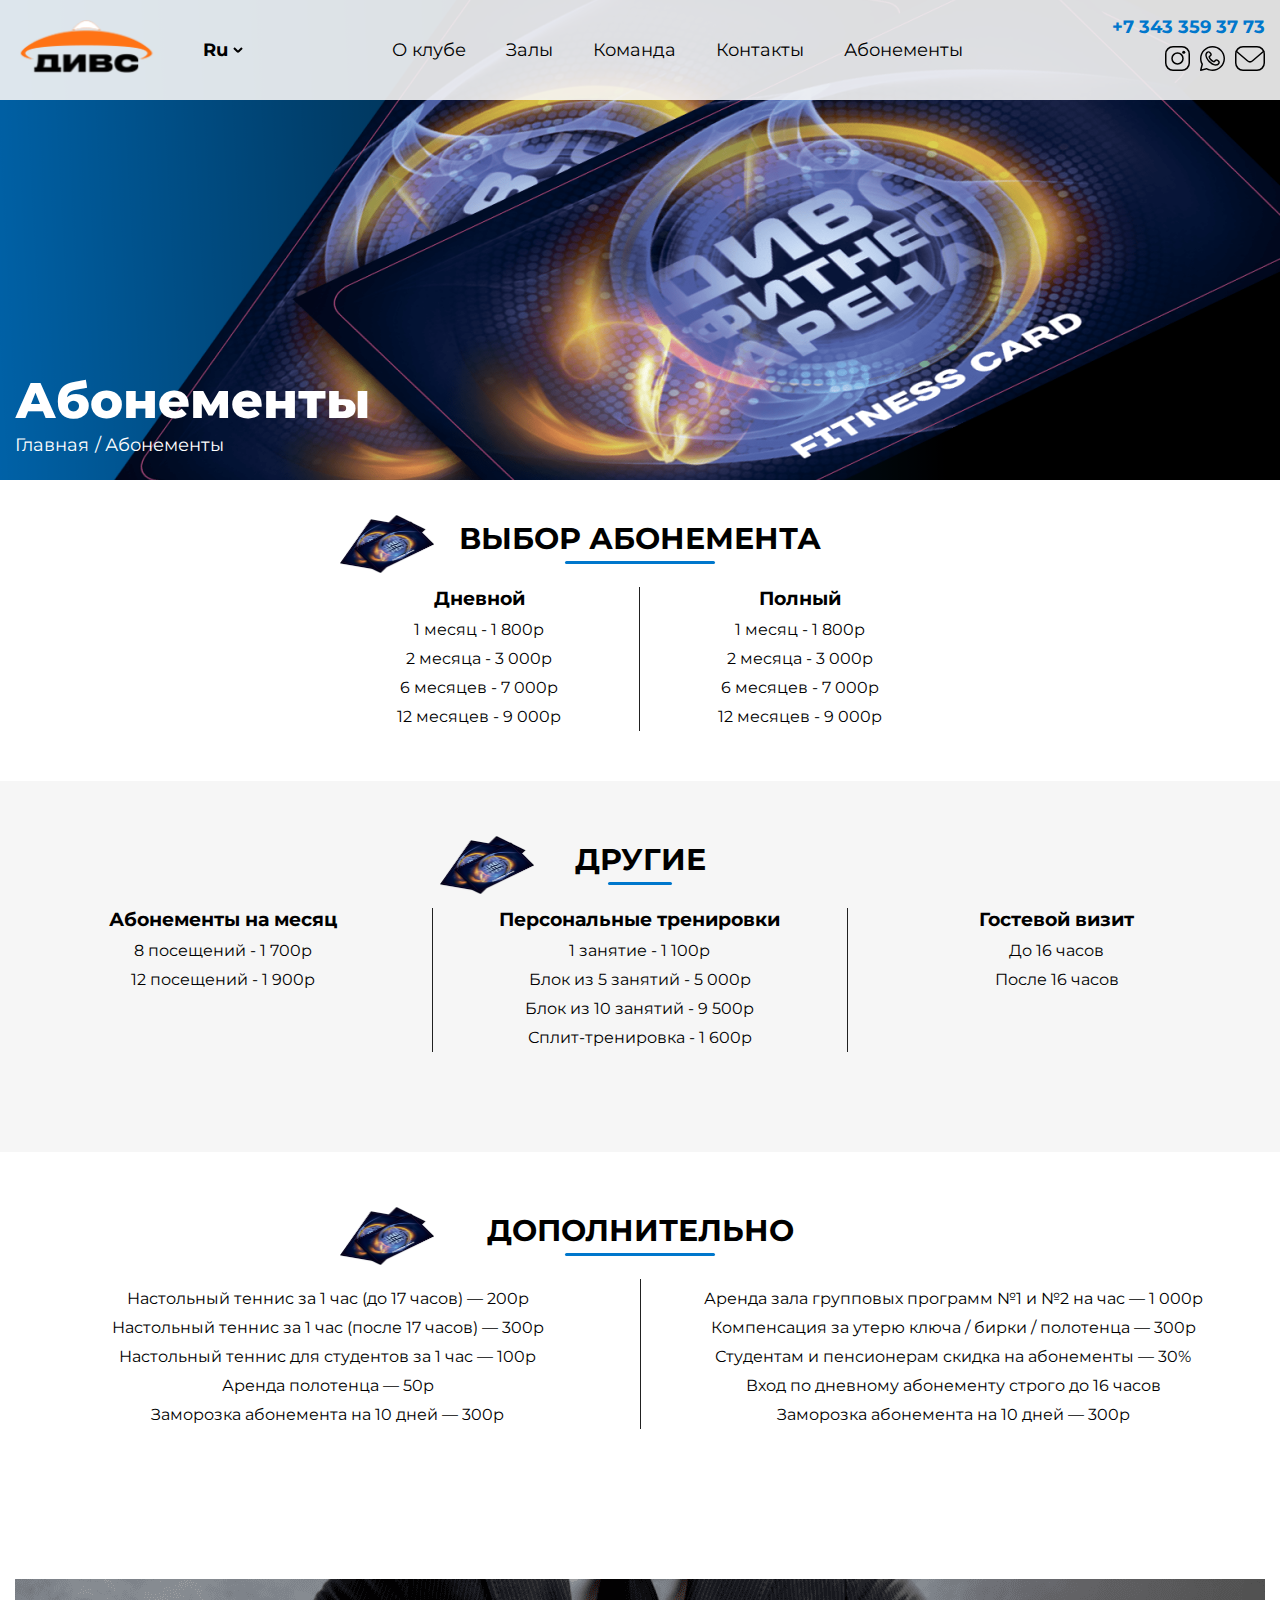
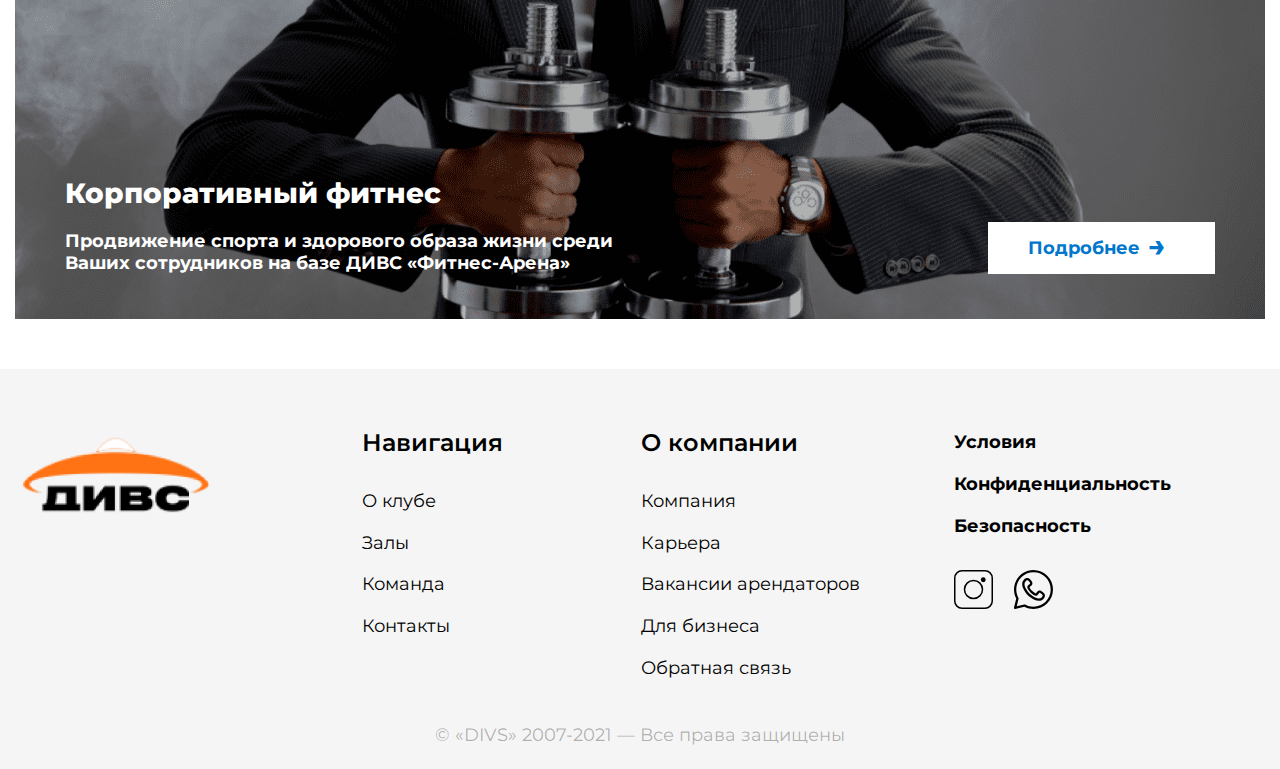
<file: tickets.html>
<!DOCTYPE html>
<html lang="ru">

<head>
    <meta charset="UTF-8">
    <meta http-equiv="X-UA-Compatible" content="IE=edge">
    <meta name="viewport" content="width=device-width, initial-scale=1.0">
    <title>Fitness</title>
    <link rel="preconnect" href="https://fonts.googleapis.com">
    <link rel="preconnect" href="https://fonts.gstatic.com" crossorigin>
    <link href="https://fonts.googleapis.com/css2?family=Montserrat:ital,wght@0,400;0,700;0,800;1,600&display=swap"
        rel="stylesheet">
    <link rel="stylesheet" href="css/global.min.css">
    <link rel="stylesheet" href="css/season_tickets.min.css">
</head>

<body class="with-background">
    <section class="tickets__header">
        <header class="header">
    <div class="wrapper">
        <div class="header__inner">
            <div class="header__logo">
                <a href="index.html">
                    <img data-src="img/logo.png" alt="Logo">
                </a>
                <div class="header__lang-changer"><p class="header__lang-changer__selected">Ru</p>
                    <div class="header__lang-changer__other-lang">
                        <p class="header__lang-changer__lang">En</p>
                        <p class="header__lang-changer__lang">Fr</p>
                    </div>
                </div>
            </div>
            <nav class="header__nav">
                <a href="index.html#aboutClub">О клубе</a>
                <a href="index.html#ourGyms">Залы</a>
                <a href="index.html#team">Команда</a>
                <a href="index.html#contacts">Контакты</a>
                <a href="index.html#abonement">Абонементы</a>
            </nav>
            <div class="header__contacts">
                <a href="tel:+73433593773" class="header__contacts__tel">+7 343 359 37 73</a>
                <div class="header__contacts__socials">
                    <a href="">
                        <img src="img/instagram-logo.svg" alt="">
                    </a>
                    <a href="">
                        <img src="img/whatsapp-logo.svg" alt="">
                    </a>
                    <a href="mailto:">
                        <img src="img/mail-logo.svg" alt="">
                    </a>
                </div>
            </div>
            <div class="header__icon-menu">
                <div class="menu-wrapper">
                    <div class="hamburger-menu"></div>
                </div>
            </div>
        </div>
    </div>
</header>
        <img data-src="img/tickets__header_image.png" class="tickets__header_image" alt="">
        <div class="tickets__header_container">
            <div class="wrapper">
                <p class="tickets__header_text">Абонементы</p>
                <div class="tickets__header_breadcrumbs breadcrumbs">
                    <a href="index.html">Главная</a>
                    <span>Абонементы</span>
                </div>
            </div>
        </div>
        
    </section>


    <section class="choose_ticket">
        <div class="wrapper">
            <div class="choose_ticket__container">
                <h2 class="choose_ticket__main_text"> <img data-src="img/tickets__header_image_1.png"> Выбор абонемента</h2>
                <div class="choose_ticket__columns">
                    <div class="choose_ticket__first_column_container">
                        <div class="choose_ticket__first_column">
                            <h3 class="choose_ticket__column_main_text">Дневной</h3>
                            <p class="choose_ticket__column_point">1 месяц - 1 800р</p>
                            <p class="choose_ticket__column_point">2 месяца - 3 000р</p>
                            <p class="choose_ticket__column_point">6 месяцев - 7 000р</p>
                            <p class="choose_ticket__column_point">12 месяцев - 9 000р</p>
                        </div>
                    </div>
                    <div class="choose_ticket__second_column_container">
                        <div class="choose_ticket__second_column">
                            <h3 class="choose_ticket__column_main_text">Полный</h3>
                            <p class="choose_ticket__column_point">1 месяц - 1 800р</p>
                            <p class="choose_ticket__column_point">2 месяца - 3 000р</p>
                            <p class="choose_ticket__column_point">6 месяцев - 7 000р</p>
                            <p class="choose_ticket__column_point">12 месяцев - 9 000р</p>
                        </div>
                    </div>
                </div>
            </div>
        </div>
    </section>

    <section class="another">
        <div class="wrapper">
            <div class="another__container">
                <h2 class="another__main_text"> <img data-src="img/tickets__header_image_1.png" class="main_text__before_photo"> Другие</h2>
                <div class="another__columns">
                    <div class="another__first_column">
                        <h3 class="another__column_main_text">Абонементы на месяц</h3>
                        <p class="another__column_point">8 посещений - 1 700р</p>
                        <p class="another__column_point">12 посещений - 1 900р</p> 
                    </div>
                    <div class="another__second_column">
                        <h3 class="another__column_main_text">Персональные тренировки</h3>
                        <p class="another__column_point">1 занятие - 1 100р</p>
                        <p class="another__column_point">Блок из 5 занятий - 5 000р</p>
                        <p class="another__column_point">Блок из 10 занятий - 9 500р</p>
                        <p class="another__column_point">Сплит-тренировка - 1 600р</p>    
                    </div>
                    <div class="another__third_column">
                        <h3 class="another__column_main_text">Гостевой визит</h3>
                        <p class="another__column_point">До 16 часов</p>
                        <p class="another__column_point">После 16 часов</p>
                    </div>
                </div>
            </div>
        </div>
    </section>

    <section class="addly_ticket">
        <div class="wrapper">
            <div class="addly_ticket__container">
                <h2 class="addly_ticket__main_text"> <img data-src="img/tickets__header_image_1.png" class="main_text__before_photo"> Дополнительно</h2>
                <div class="addly_ticket__columns">
                    <div class="addly_ticket__first_column">
                        <p class="addly_ticket__column_point">Настольный теннис за 1 час (до 17 часов) — 200р </p>
                        <p class="addly_ticket__column_point">Настольный теннис за 1 час (после 17 часов) — 300р</p>
                        <p class="addly_ticket__column_point">Настольный теннис для студентов за 1 час — 100р</p>
                        <p class="addly_ticket__column_point">Аренда полотенца — 50р</p>
                        <p class="addly_ticket__column_point">Заморозка абонемента на 10 дней — 300р</p>
                    </div>
                    <div class="addly_ticket__second_column">
                        <p class="addly_ticket__column_point">Аренда зала групповых программ №1 и №2 на час — 1 000р </p>
                        <p class="addly_ticket__column_point">Компенсация за утерю ключа / бирки / полотенца — 300р</p>
                        <p class="addly_ticket__column_point">Студентам и пенсионерам скидка на абонементы — 30%</p>
                        <p class="addly_ticket__column_point">Вход по дневному абонементу строго до 16 часов</p>
                        <p class="addly_ticket__column_point">Заморозка абонемента на 10 дней — 300р</p>
                    </div>
                </div>
            </div>
        </div>
    </section>

    <section class="corporate_fitness">
        <div class="wrapper">
            <div class="corporate_fitness__container">
                <div class="corporate_fitness__content">
                    <div class="corporate_fitness__text">
                        <p class="corporate_fitness__main_text">Корпоративный фитнес</p>
                        <p class="corporate_fitness__small_text">Продвижение спорта и здорового образа жизни среди Ваших сотрудников на базе ДИВС «Фитнес-Арена»</p>
                    </div>
                    <a href="group_program.html" class="corporate_fitness__button">
                        <span>Подробнее</span>
                    </a>
                </div>
            </div>
        </div>
    </section>

    <footer class="footer">
    <div class="wrapper">
        <img data-src="img/logo.png" alt="logo" class="footer__logo">
        <ul class="footer__nav-1">
            <li>Навигация</li>
            <li><a href="index.html#aboutClub">О клубе</a></li>
            <li><a href="index.html#ourGyms">Залы</a></li>
            <li><a href="index.html#team">Команда</a></li>
            <li><a href="index.html#contacts">Контакты</a></li>
        </ul>
        <ul class="footer__nav-2">
            <li>О компании</li>
            <li><a href="">Компания</a></li>
            <li><a href="">Карьера</a></li>
            <li><a href="">Вакансии арендаторов</a></li>
            <li><a href="">Для бизнеса</a></li>
            <li><a href="">Обратная связь</a></li>
        </ul>
        <div class="footer__add-info-socials">
            <a href="">Условия</a>
            <a href="">Конфиденциальность</a>
            <a href="">Безопасность</a>
            <div class="footer__add-info-socials__socials">
                <a href="">
                    <img src="img/instagram-logo-square.svg" alt="Instagram">
                </a>
                <a href="">
                    <img src="img/whatsapp-logo.svg" alt="Whatsapp">
                </a>
            </div>
        </div>
    </div>
    <p class="footer__copyright">© «DIVS» 2007-2021  —  Все права защищены</p>
</footer>
    <div class="mobile-menu">
    <div class="header__contacts-mob">
        <a href="tel:+73433593773" class="header__contacts__tel">+7 343 359 37 73</a>
        <div class="header__contacts__socials">
            <a href="">
                <img src="img/instagram-logo.svg" alt="">
            </a>
            <a href="">
                <img src="img/whatsapp-logo.svg" alt="">
            </a>
            <a href="mailto:">
                <img src="img/mail-logo.svg" alt="">
            </a>
        </div>
    </div>
    <div class="header__lang-changer header__lang-changer-mob">
        <p class="header__lang-changer__selected">Ru</p>
        <div class="header__lang-changer__other-lang">
            <p class="header__lang-changer__lang">En</p>
            <p class="header__lang-changer__lang">Fr</p>
        </div>
    </div>
    <nav class="header__nav-mob">
        <a href="index.html#aboutClub">О клубе</a>
        <a href="index.html#ourGyms">Залы</a>
        <a href="index.html#team">Команда</a>
        <a href="index.html#contacts">Контакты</a>
        <a href="index.html#abonement">Абонементы</a>
    </nav>
</div>
    <script src="https://code.jquery.com/jquery-3.6.0.min.js"
    integrity="sha256-/xUj+3OJU5yExlq6GSYGSHk7tPXikynS7ogEvDej/m4=" crossorigin="anonymous"></script>
    <script src="js/main.js"></script>
</body>

</html>
</file>
<file: css/global.min.css>
*{margin:0;padding:0;-webkit-box-sizing:border-box;box-sizing:border-box}body,html{min-height:100vh;min-width:320px}a,a:active,a:focus,a:hover{text-decoration:none;color:#000}h1,h2,h3,h4,h5,h6{margin:0}button{outline:0}ul{list-style-type:none}button{cursor:pointer;font-size:18px;font-weight:400;line-height:1.6;border:none}.blue_button{background:#07c;color:#fff;padding:15px 20px 15px 20px}.wrapper{max-width:1320px;padding-left:15px;padding-right:15px;margin:0 auto;width:100%}.standart_text{font-family:Montserrat,sans-serif;color:#212121;font-size:18px;font-weight:400;line-height:1.6}ul li{position:relative;padding-left:44px;margin-bottom:13px}li::before{position:absolute;left:0;top:-2px;display:-webkit-box;display:-ms-flexbox;display:flex;-webkit-box-align:center;-ms-flex-align:center;align-items:center;-webkit-box-pack:center;-ms-flex-pack:center;justify-content:center;width:24px;height:24px;color:#fff;content:url(../img/check.svg);background:#07c;border-radius:50%}.breadcrumbs a,.breadcrumbs span{position:relative;padding-right:12px;font-family:Montserrat,sans-serif;font-size:18px;font-weight:400;line-height:1.6}.breadcrumbs a::after{content:"/";right:0;position:absolute}img{opacity:1;-webkit-transition:opacity .3s;-o-transition:opacity .3s;transition:opacity .3s}img[data-src]{opacity:0}.with-background header{background-color:rgba(245,245,245,.9)}.header{z-index:999;height:100px;display:-webkit-box;display:-ms-flexbox;display:flex;position:absolute;top:0;left:0;width:100%;-webkit-box-align:center;-ms-flex-align:center;align-items:center}.header .wrapper{width:100%}.header__inner{display:-webkit-box;display:-ms-flexbox;display:flex;-ms-flex-item-align:center;align-self:center;-webkit-box-pack:justify;-ms-flex-pack:justify;justify-content:space-between}.header__logo{display:-webkit-box;display:-ms-flexbox;display:flex;-webkit-box-align:center;-ms-flex-align:center;align-items:center}.header__logo img{height:68px;margin-right:40px}.header__logo .header__lang-changer{font-family:Montserrat,sans-serif;font-weight:700;font-size:18px;line-height:27px;display:-webkit-box;display:-ms-flexbox;display:flex;-webkit-box-align:center;-ms-flex-align:center;align-items:center;position:relative}.header__logo .header__lang-changer:hover{cursor:pointer}.header__logo .header__lang-changer .header__lang-changer__other-lang{position:absolute;display:none;top:25px;left:0}.header__logo .header__lang-changer::after{margin-left:5px;margin-top:-5px;content:url(../img/down-arrow.svg)}.header__nav{display:-webkit-box;display:-ms-flexbox;display:flex;-webkit-box-align:center;-ms-flex-align:center;align-items:center;-webkit-box-pack:justify;-ms-flex-pack:justify;justify-content:space-between}.header__nav a{margin-right:40px;font-family:Montserrat,sans-serif;font-weight:400;font-size:18px;line-height:27px;-webkit-transition:.2s;-o-transition:.2s;transition:.2s;color:#000;text-decoration:none}.header__nav a:hover{font-weight:700;color:#07c}.header__nav a:last-child{margin-right:0}.header__contacts{display:-webkit-box;display:-ms-flexbox;display:flex;-webkit-box-orient:vertical;-webkit-box-direction:normal;-ms-flex-direction:column;flex-direction:column}.header__contacts__tel{font-family:Montserrat,sans-serif;font-weight:700;font-size:18px;line-height:27px;color:#07c;text-decoration:none}.header__contacts__socials{margin-top:5px;display:-webkit-box;display:-ms-flexbox;display:flex;-webkit-box-pack:end;-ms-flex-pack:end;justify-content:flex-end}.header__contacts__socials a{margin-left:10px}.header__icon-menu{position:relative;display:none;-webkit-box-align:center;-ms-flex-align:center;align-items:center}.menu-wrapper{position:absolute;right:0;margin:auto;width:70px;height:45px;cursor:pointer}.hamburger-menu,.hamburger-menu:after,.hamburger-menu:before{width:70px;height:5px}.hamburger-menu{position:relative;-webkit-transform:translateY(20px);-ms-transform:translateY(20px);transform:translateY(20px);background:#07c;-webkit-transition:all 0s .3s;-o-transition:all 0s .3s;transition:all 0s .3s}.hamburger-menu.animate{background:rgba(255,255,255,0)}.hamburger-menu:before{content:"";position:absolute;left:0;bottom:20px;background:#07c;-webkit-transition:bottom .3s .3s cubic-bezier(.23,1,.32,1),-webkit-transform .3s cubic-bezier(.23,1,.32,1);transition:bottom .3s .3s cubic-bezier(.23,1,.32,1),-webkit-transform .3s cubic-bezier(.23,1,.32,1);-o-transition:bottom .3s .3s cubic-bezier(.23,1,.32,1),transform .3s cubic-bezier(.23,1,.32,1);transition:bottom .3s .3s cubic-bezier(.23,1,.32,1),transform .3s cubic-bezier(.23,1,.32,1);transition:bottom .3s .3s cubic-bezier(.23,1,.32,1),transform .3s cubic-bezier(.23,1,.32,1),-webkit-transform .3s cubic-bezier(.23,1,.32,1)}.hamburger-menu:after{content:"";position:absolute;left:0;top:20px;background:#07c;-webkit-transition:top .3s .3s cubic-bezier(.23,1,.32,1),-webkit-transform .3s cubic-bezier(.23,1,.32,1);transition:top .3s .3s cubic-bezier(.23,1,.32,1),-webkit-transform .3s cubic-bezier(.23,1,.32,1);-o-transition:top .3s .3s cubic-bezier(.23,1,.32,1),transform .3s cubic-bezier(.23,1,.32,1);transition:top .3s .3s cubic-bezier(.23,1,.32,1),transform .3s cubic-bezier(.23,1,.32,1);transition:top .3s .3s cubic-bezier(.23,1,.32,1),transform .3s cubic-bezier(.23,1,.32,1),-webkit-transform .3s cubic-bezier(.23,1,.32,1)}.hamburger-menu.animate:after{top:0;-webkit-transform:rotate(45deg);-ms-transform:rotate(45deg);transform:rotate(45deg);-webkit-transition:top .3s cubic-bezier(.23,1,.32,1),-webkit-transform .3s .3s cubic-bezier(.23,1,.32,1);transition:top .3s cubic-bezier(.23,1,.32,1),-webkit-transform .3s .3s cubic-bezier(.23,1,.32,1);-o-transition:top .3s cubic-bezier(.23,1,.32,1),transform .3s .3s cubic-bezier(.23,1,.32,1);transition:top .3s cubic-bezier(.23,1,.32,1),transform .3s .3s cubic-bezier(.23,1,.32,1);transition:top .3s cubic-bezier(.23,1,.32,1),transform .3s .3s cubic-bezier(.23,1,.32,1),-webkit-transform .3s .3s cubic-bezier(.23,1,.32,1)}.hamburger-menu.animate:before{bottom:0;-webkit-transform:rotate(-45deg);-ms-transform:rotate(-45deg);transform:rotate(-45deg);-webkit-transition:bottom .3s cubic-bezier(.23,1,.32,1),-webkit-transform .3s .3s cubic-bezier(.23,1,.32,1);transition:bottom .3s cubic-bezier(.23,1,.32,1),-webkit-transform .3s .3s cubic-bezier(.23,1,.32,1);-o-transition:bottom .3s cubic-bezier(.23,1,.32,1),transform .3s .3s cubic-bezier(.23,1,.32,1);transition:bottom .3s cubic-bezier(.23,1,.32,1),transform .3s .3s cubic-bezier(.23,1,.32,1);transition:bottom .3s cubic-bezier(.23,1,.32,1),transform .3s .3s cubic-bezier(.23,1,.32,1),-webkit-transform .3s .3s cubic-bezier(.23,1,.32,1)}.mobile-menu{visibility:hidden;position:fixed;top:100px;left:-100%;width:100%;height:100%;background-color:#fff;padding:20px 15px;overflow:auto;-webkit-transition:all .3s ease 0s;-o-transition:all .3s ease 0s;transition:all .3s ease 0s;z-index:9999}.mobile-menu .header__lang-changer{font-family:Montserrat,sans-serif;font-weight:700;font-size:18px;line-height:27px;display:-webkit-box;display:-ms-flexbox;display:flex;-webkit-box-align:center;-ms-flex-align:center;align-items:center;position:relative}.mobile-menu .header__lang-changer:hover{cursor:pointer}.mobile-menu .header__lang-changer .header__lang-changer__other-lang{position:absolute;display:none;top:25px;left:0}.mobile-menu .header__lang-changer::after{margin-left:5px;margin-top:-5px;content:url(../img/down-arrow.svg)}.mobile-menu.active{left:0;visibility:visible}.header__nav-mob{display:-webkit-box;display:-ms-flexbox;display:flex;-webkit-box-orient:vertical;-webkit-box-direction:normal;-ms-flex-direction:column;flex-direction:column}.header__nav-mob a{margin-bottom:30px;font-family:Montserrat,sans-serif;font-weight:400;font-size:24px;line-height:27px;-webkit-transition:.2s;-o-transition:.2s;transition:.2s;color:#000;text-decoration:none}.header__nav-mob a:last-child{margin-right:0}.header__contacts-mob{display:-webkit-box;display:-ms-flexbox;display:flex;-webkit-box-pack:justify;-ms-flex-pack:justify;justify-content:space-between;margin-bottom:15px}.header__lang-changer-mob{font-family:Montserrat,sans-serif;font-weight:700;font-size:18px;line-height:27px;display:-webkit-box;display:-ms-flexbox;display:flex;-webkit-box-align:center;-ms-flex-align:center;align-items:center;margin-bottom:55px}.header__lang-changer-mob::after{margin-left:5px;margin-top:-5px;content:url(../img/down-arrow.svg)}.footer{padding-top:60px;background-color:#f5f5f5}.footer ul li::before{display:none}.footer .wrapper{display:grid;grid-template-columns:auto auto auto auto}.footer .wrapper ul li{font-family:Montserrat,sans-serif;font-size:18px;line-height:28.8px;margin-bottom:13px}.footer .wrapper ul li:first-child{font-weight:600;font-size:24px;margin-bottom:29px}.footer__logo{height:96px}.footer__add-info-socials{display:-webkit-box;display:-ms-flexbox;display:flex;-webkit-box-orient:vertical;-webkit-box-direction:normal;-ms-flex-direction:column;flex-direction:column}.footer__add-info-socials a{font-family:Montserrat,sans-serif;font-size:18px;font-weight:700;line-height:27px;margin-bottom:15px}.footer__add-info-socials a img{width:39px;height:39px}.footer__add-info-socials__socials{margin-top:15px}.footer__add-info-socials__socials a{margin-right:16px}.footer__copyright{text-align:center;font-family:Montserrat,sans-serif;font-size:18px;font-weight:400;line-height:28.8px;color:rgba(0,0,0,.3);padding-bottom:19px;margin-top:25px}.popup-main{width:100%;height:100vh;background-color:rgba(0,0,0,.5);overflow:hidden;position:fixed;top:0;z-index:9999;display:none}.popup-container{border:3px solid #07c;background-color:#fff;position:absolute;left:0;top:0;right:0;bottom:0;margin:auto;width:758px;height:530px;padding:0 119px}.popup-container p{font-family:Montserrat,sans-serif;font-size:30px;font-weight:700;line-height:36px;text-transform:uppercase;margin-top:62px;text-align:center}.popup-container form{margin-top:35px;display:-webkit-box;display:-ms-flexbox;display:flex;-webkit-box-orient:vertical;-webkit-box-direction:normal;-ms-flex-direction:column;flex-direction:column;-webkit-box-align:center;-ms-flex-align:center;align-items:center;margin-bottom:42px}.popup-container input[type=tel],.popup-container input[type=text]{padding:15px 10px 15px 20px;width:520px;border:1px solid #3c3c3c;font-family:Montserrat,sans-serif;font-size:18px;font-weight:400;line-height:28.8px;margin-bottom:13px;outline:0}.popup-container textarea{padding:15px 10px 15px 16px;width:520px;border:1px solid #3c3c3c;font-family:Montserrat,sans-serif;font-size:18px;font-weight:400;line-height:28.8px;outline:0;resize:none;height:124px}.popup-container input[type=submit]{padding:15px 63px;outline:0;border:0;background-color:#07c;font-family:Montserrat,sans-serif;font-size:18px;font-weight:700;line-height:27px;color:#fff;margin-top:30px}.popup-container input[type=submit]:hover{cursor:pointer}.popup__close-icon{width:62px;height:62px;background-color:#fff;position:absolute;top:-31px;right:-31px;display:-webkit-box;display:-ms-flexbox;display:flex;-webkit-box-pack:center;-ms-flex-pack:center;justify-content:center;-webkit-box-align:center;-ms-flex-align:center;align-items:center}.popup__close-icon:hover{cursor:pointer}@media screen and (max-width:1020px){.header__contacts,.header__logo .header__lang-changer,.header__nav{display:none}.header__icon-menu{display:-webkit-box;display:-ms-flexbox;display:flex}.header__contacts__socials a{margin-left:25px}.header__contacts__tel{font-size:22px}.footer .wrapper{grid-template-columns:auto auto;grid-row-gap:25px}.footer__logo{grid-column-start:1;grid-column-end:2;grid-row-start:1;grid-row-end:2}.footer__nav-1{grid-column-start:1;grid-column-end:2;grid-row-start:2;grid-row-end:3}.footer__nav-2{grid-column-start:2;grid-column-end:3;grid-row-start:2;grid-row-end:3}.footer__add-info-socials{grid-column-start:2;grid-column-end:3;grid-row-start:1;grid-row-end:2}}@media screen and (max-width:830px){.popup-container{width:560px;padding:0}.popup-container{width:430px;padding:0}.popup-container input[type=tel],.popup-container input[type=text]{width:400px}.popup-container textarea{width:400px}}@media screen and (max-width:680px){.about-club__slider,.about-club__slider__slide img{max-width:450px}}@media screen and (max-width:500px){.footer .wrapper{grid-template-columns:auto}.footer__logo{margin:0 auto}.footer__nav-1{grid-row-start:2;grid-row-end:3}.footer__nav-2{grid-column-start:1;grid-column-end:2;grid-row-start:3;grid-row-end:4}.footer__add-info-socials{grid-column-start:1;grid-column-end:2;grid-row-start:5;grid-row-end:6;margin-bottom:40px}.popup__close-icon{top:0;right:0}.popup-container{width:100%;padding:0 20px;height:570px}.popup-container input[type=tel],.popup-container input[type=text]{width:100%}.popup-container textarea{width:100%}}@media screen and (max-width:380px){.header__contacts-mob{-webkit-box-orient:vertical;-webkit-box-direction:normal;-ms-flex-direction:column;flex-direction:column;margin-bottom:20px}.header__contacts__socials{-webkit-box-pack:start;-ms-flex-pack:start;justify-content:flex-start;margin-top:15px}.header__contacts__socials a{margin-left:0;margin-right:25px}}
</file>
<file: css/season_tickets.min.css>
@charset "UTF-8";.tickets__header{position:relative;width:100%;height:480px;background:-o-linear-gradient(183.16deg,#000 27.11%,rgba(0,0,0,0) 116.25%),-o-linear-gradient(bottom,#07c,#07c);background:linear-gradient(266.84deg,#000 27.11%,rgba(0,0,0,0) 116.25%),linear-gradient(0deg,#07c,#07c);font-family:Montserrat,sans-serif;padding-top:0;padding-bottom:0;display:-webkit-box;display:-ms-flexbox;display:flex;-webkit-box-orient:vertical;-webkit-box-direction:normal;-ms-flex-direction:column;flex-direction:column;-webkit-box-pack:end;-ms-flex-pack:end;justify-content:flex-end}.tickets__header .tickets__header_image{position:absolute;height:480px;top:0;right:0;z-index:0}.tickets__header .tickets__header_container .tickets__header_text{font-size:50px;font-weight:800;color:#fff;position:relative;z-index:2}.tickets__header .tickets__header_container .tickets__header_breadcrumbs{margin-bottom:20px}.tickets__header .tickets__header_container .tickets__header_breadcrumbs a,.tickets__header .tickets__header_container .tickets__header_breadcrumbs span{color:#fff}section{padding-top:40px;padding-bottom:50px}.choose_ticket .choose_ticket__main_text{text-transform:uppercase;font-size:30px;font-family:Montserrat,sans-serif;text-align:center;position:relative;font-weight:700;display:block;position:relative;margin-bottom:30px}.choose_ticket .choose_ticket__main_text::after{content:"";bottom:-7px;width:150px;position:absolute;height:3px;border-radius:15px;background-color:#07c;left:calc((100% - 150px)/ 2)}.choose_ticket .choose_ticket__main_text img{position:absolute;width:94px;height:58px;top:-5px;left:calc((100% - 600px)/ 2)}.choose_ticket .choose_ticket__columns{display:grid;grid-template-columns:1fr 1fr}.choose_ticket .choose_ticket__columns .choose_ticket__first_column_container{border-right:1px solid #212121;padding-right:50px;position:relative}.choose_ticket .choose_ticket__columns .choose_ticket__first_column_container .choose_ticket__first_column{width:220px;text-align:center;position:absolute;right:50px;font-family:Montserrat,sans-serif}.choose_ticket .choose_ticket__columns .choose_ticket__first_column_container .choose_ticket__first_column h3{margin-bottom:10px}.choose_ticket .choose_ticket__columns .choose_ticket__first_column_container .choose_ticket__first_column p{margin-top:10px;margin-bottom:5px}.choose_ticket .choose_ticket__columns .choose_ticket__second_column_container{padding-left:50px}.choose_ticket .choose_ticket__columns .choose_ticket__second_column_container .choose_ticket__second_column{text-align:center;width:220px;font-family:Montserrat,sans-serif}.choose_ticket .choose_ticket__columns .choose_ticket__second_column_container .choose_ticket__second_column h3{margin-bottom:10px}.choose_ticket .choose_ticket__columns .choose_ticket__second_column_container .choose_ticket__second_column p{margin-top:10px;margin-bottom:5px}.another{background-color:#f6f6f6;padding-bottom:100px;padding-top:60px}.another .another__main_text{text-transform:uppercase;font-size:30px;font-family:Montserrat,sans-serif;text-align:center;position:relative;font-weight:700;display:block;position:relative;margin-bottom:30px}.another .another__main_text::after{content:"";bottom:-7px;width:64px;position:absolute;height:3px;border-radius:15px;background-color:#07c;left:calc((100% - 64px)/ 2)}.another .another__main_text img{position:absolute;width:94px;height:58px;top:-5px;left:calc((100% - 400px)/ 2)}.another .another__columns{display:grid;grid-template-columns:1fr 1fr 1fr;text-align:center;font-family:Montserrat,sans-serif}.another .another__columns .another__first_column{padding:0 20px}.another .another__columns .another__first_column h3{margin-bottom:10px}.another .another__columns .another__first_column p{margin-top:10px;margin-bottom:5px}.another .another__columns .another__second_column{padding:0 20px;border-left:1px solid #212121;border-right:1px solid #212121}.another .another__columns .another__second_column h3{margin-bottom:10px}.another .another__columns .another__second_column p{margin-top:10px;margin-bottom:5px}.another .another__columns .another__third_column{padding:0 20px}.another .another__columns .another__third_column h3{margin-bottom:10px}.another .another__columns .another__third_column p{margin-top:10px;margin-bottom:5px}.addly_ticket{padding-bottom:110px;padding-top:60px}.addly_ticket .addly_ticket__main_text{text-transform:uppercase;font-size:30px;font-family:Montserrat,sans-serif;text-align:center;position:relative;font-weight:700;display:block;position:relative;margin-bottom:30px}.addly_ticket .addly_ticket__main_text::after{content:"";bottom:-7px;width:150px;position:absolute;height:3px;border-radius:15px;background-color:#07c;left:calc((100% - 150px)/ 2)}.addly_ticket .addly_ticket__main_text img{position:absolute;width:94px;height:58px;top:-5px;left:calc((100% - 600px)/ 2)}.addly_ticket .addly_ticket__columns{display:grid;grid-template-columns:1fr 1fr;text-align:center;font-family:Montserrat,sans-serif}.addly_ticket .addly_ticket__columns .addly_ticket__first_column{padding:0 20px}.addly_ticket .addly_ticket__columns .addly_ticket__first_column h3{margin-bottom:10px}.addly_ticket .addly_ticket__columns .addly_ticket__first_column p{margin-top:10px;margin-bottom:5px}.addly_ticket .addly_ticket__columns .addly_ticket__second_column{padding:0 20px;border-left:1px solid #212121}.addly_ticket .addly_ticket__columns .addly_ticket__second_column h3{margin-bottom:10px}.addly_ticket .addly_ticket__columns .addly_ticket__second_column p{margin-top:10px;margin-bottom:5px}.add_padding{padding:0 20px}.corporate_fitness .corporate_fitness__container{background:url(../img/image-korporative-fitness.png) no-repeat;background-position:center;height:340px;display:-webkit-box;display:-ms-flexbox;display:flex;padding:45px 50px;-webkit-box-align:end;-ms-flex-align:end;align-items:flex-end}.corporate_fitness .corporate_fitness__container .corporate_fitness__content{display:-webkit-box;display:-ms-flexbox;display:flex;width:100%;position:relative}.corporate_fitness .corporate_fitness__container .corporate_fitness__content .corporate_fitness__text{width:580px;font-family:Montserrat,sans-serif;color:#fff}.corporate_fitness .corporate_fitness__container .corporate_fitness__content .corporate_fitness__text .corporate_fitness__main_text{font-weight:800;margin-bottom:20px;font-size:28px}.corporate_fitness .corporate_fitness__container .corporate_fitness__content .corporate_fitness__text .corporate_fitness__small_text{font-weight:700;font-size:18px}.corporate_fitness .corporate_fitness__container .corporate_fitness__content .corporate_fitness__button{position:absolute;bottom:0;right:0;border:none;padding:15px 75px 15px 40px;background-color:#fff;cursor:pointer}.corporate_fitness .corporate_fitness__container .corporate_fitness__content .corporate_fitness__button span{font-family:Montserrat,sans-serif;color:#07c;font-weight:700;font-size:18px}.corporate_fitness .corporate_fitness__container .corporate_fitness__content .corporate_fitness__button span::after{content:"→";position:absolute;font-size:30px;top:5px;left:160px}@media (max-width:1100px){.corporate_fitness .corporate_fitness__container{-webkit-box-align:start;-ms-flex-align:start;align-items:flex-start}.corporate_fitness .corporate_fitness__container .corporate_fitness__content .corporate_fitness__button{bottom:-150px}}@media (max-width:700px){.tickets__header{height:380px;overflow-x:hidden}.tickets__header .tickets__header_image{position:absolute;height:380px;top:0;right:-100px;z-index:0;display:block;overflow:inherit}.addly_ticket__main_text img,.another__main_text img,.choose_ticket__main_text img{display:none}.choose_ticket .choose_ticket__main_text{font-size:24px}.choose_ticket .choose_ticket__columns{display:grid;grid-template-columns:1fr}.choose_ticket .choose_ticket__columns .choose_ticket__first_column_container{border-right:none;padding:0}.choose_ticket .choose_ticket__columns .choose_ticket__first_column_container .choose_ticket__first_column{position:relative;right:unset;width:auto;margin:0 50px;padding:30px 0;border-bottom:1px solid #212121}.choose_ticket .choose_ticket__columns .choose_ticket__second_column_container{padding:0}.choose_ticket .choose_ticket__columns .choose_ticket__second_column_container .choose_ticket__second_column{padding:30px 0;width:auto}.addly_ticket{padding-bottom:30px}.addly_ticket .addly_ticket__main_text{font-size:24px}.addly_ticket .addly_ticket__columns{display:grid;grid-template-columns:1fr}.addly_ticket .addly_ticket__columns .addly_ticket__first_column{padding-bottom:20px;margin:0 30px}.addly_ticket .addly_ticket__columns .addly_ticket__second_column{border-left:none;margin:0 30px;margin-top:0;padding-top:20px;border-top:1px solid #212121}.another{padding-bottom:50px}.another .another__main_text{font-size:24px}.another .another__columns{display:grid;grid-template-columns:1fr}.another .another__columns .another__first_column{padding-bottom:20px;margin:0 30px}.another .another__columns .another__second_column{border-left:none;border-right:none;margin:0 30px;padding:30px 0;border-bottom:1px solid #212121;border-top:1px solid #212121}.another .another__columns .another__third_column{padding-top:30px;margin:0 30px}.tickets__header .tickets__header_container .tickets__header_text{font-size:28px}.tickets__header .tickets__header_container .tickets__header_breadcrumbs a,.tickets__header .tickets__header_container .tickets__header_breadcrumbs span{font-size:14px}.corporate_fitness .corporate_fitness__container .corporate_fitness__content .corporate_fitness__button{bottom:-110px}.corporate_fitness .corporate_fitness__container .corporate_fitness__content .corporate_fitness__button span{font-size:14px}.corporate_fitness .corporate_fitness__container .corporate_fitness__content .corporate_fitness__button span::after{left:135px;top:4px}.corporate_fitness .corporate_fitness__container .corporate_fitness__content .corporate_fitness__text .corporate_fitness__main_text{font-size:24px}.corporate_fitness .corporate_fitness__container .corporate_fitness__content .corporate_fitness__text .corporate_fitness__small_text{font-size:15px}}@media (max-width:438px){.corporate_fitness .corporate_fitness__container .corporate_fitness__content .corporate_fitness__button{padding:15px 65px 15px 20px}}
</file>
